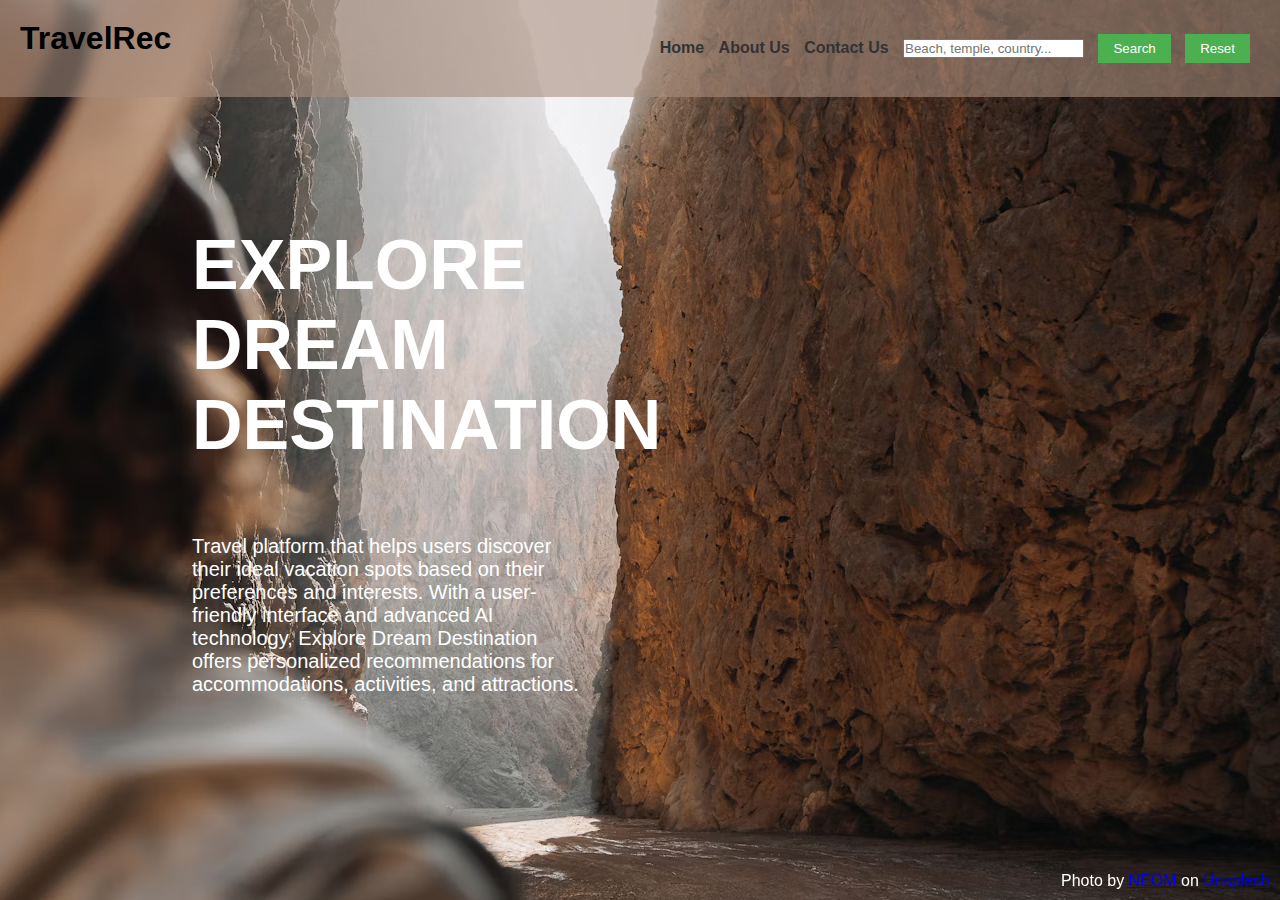
<file: index.html>
<!DOCTYPE html>
<html lang="en">
  <head>
    <meta charset="UTF-8" />
    <title>Travel Recommendations</title>
    <link rel="stylesheet" href="./style.css" />
  </head>
  <body>
    <nav>
      <h1>TravelRec</h1>
      <ul>
        <li><a href="./index.html" id="home">Home </a></li>
        <li><a href="./aboutus.html" id="aboutus">About Us </a></li>
        <li><a href="./contact.html" id="contact">Contact Us </a></li>
        <li>
          <input
            type="text"
            id="searchInput"
            placeholder="Beach, temple, country..."
          />
        </li>
        <li><button onclick="searchJSON()" id="btnSearch">Search</button></li>
        <li><button onclick="clearSearch()" id="btnReset">Reset</button></li>
      </ul>
    </nav>
    <div class="homepage-container">
      <div id="homepage-text">
        <h1 id="homepage-title">
          EXPLORE <br />
          DREAM <br />
          DESTINATION
        </h1>
        <p id="intro">
          Travel platform that helps users discover their ideal vacation spots
          based on their preferences and interests. With a user-friendly
          interface and advanced AI technology, Explore Dream Destination offers
          personalized recommendations for accommodations, activities, and
          attractions.
        </p>
      </div>
      <div id="search-results"></div>
    </div>
    <p id="credits">
      Photo by
      <a
        href="https://unsplash.com/@neom?utm_content=creditCopyText&utm_medium=referral&utm_source=unsplash"
        >NEOM</a
      >
      on
      <a
        href="https://unsplash.com/photos/a-person-wearing-a-hat-standing-in-front-of-a-mountain-WZCMd9K-sHY?utm_content=creditCopyText&utm_medium=referral&utm_source=unsplash"
        >Unsplash</a
      >
    </p>
    <script src="./travel_recommendation.js"></script>
  </body>
</html>
</file>
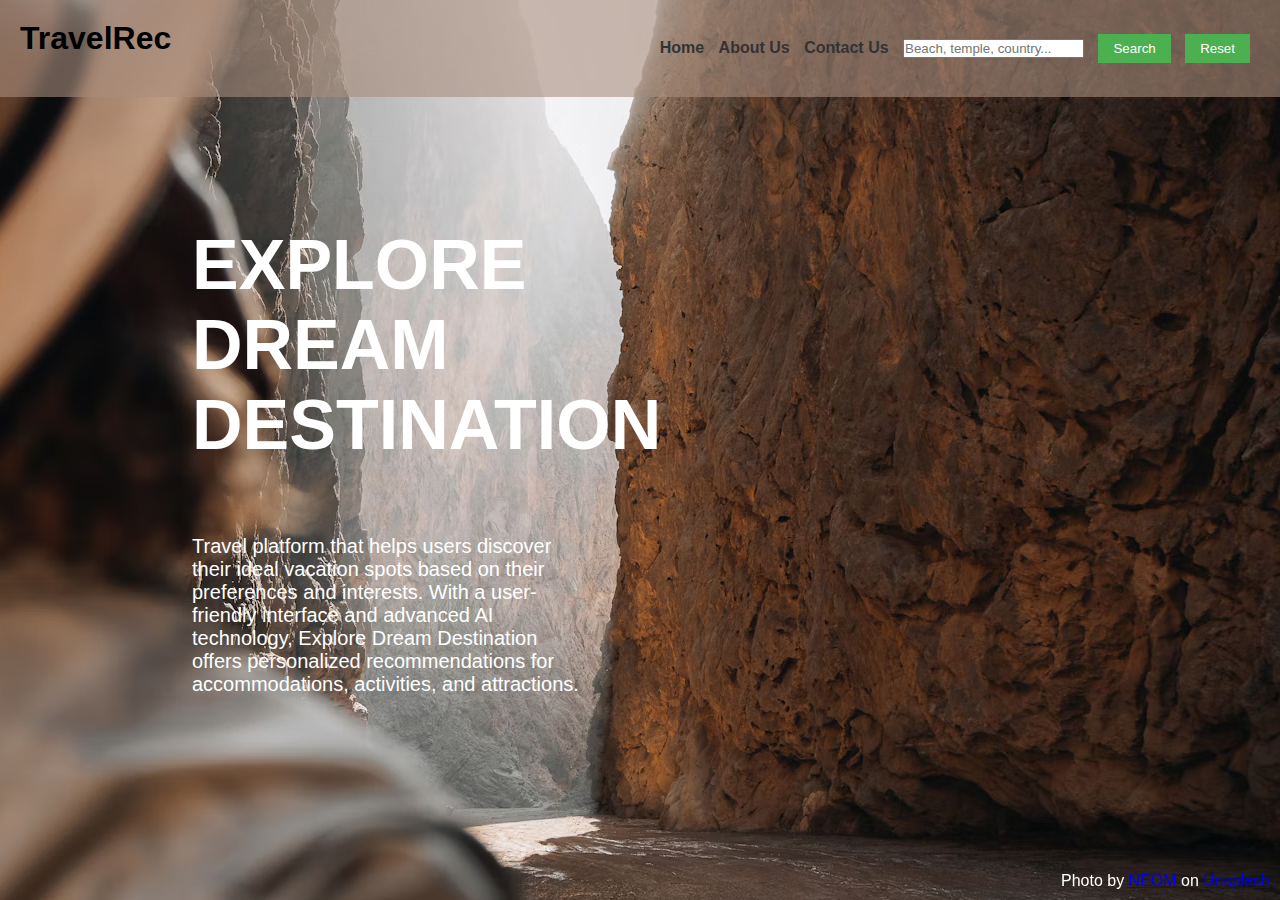
<file: travel_recommendation.html>
<!DOCTYPE html>
<html lang="en">
<head>
  <meta charset="UTF-8">
  <title>Travel Recommendations</title>
  <link rel="stylesheet" href="./style.css">
</head>
<body>
   <nav><h1>TravelRec</h1>
<ul>
  <li><a href="./travel_recommendation.html" id="home">Home </a></li>
  <li><a href="./aboutus.html" id="aboutus">About Us </a></li>
  <li><a href="./contact.html" id="contact">Contact Us </a></li>
  <li><input type="text" id="searchInput" placeholder="Beach, temple, country...">  </li>
  <li><button onclick="searchJSON()" id='btnSearch'>Search</button>
  <li><button onclick="clearSearch()" id='btnReset'>Reset</button>
  </li>

</ul>
</nav>
<div class="homepage-container">
    <div id="homepage-text">
        <h1 id="homepage-title"> EXPLORE <br> DREAM <br> DESTINATION </h1>
        <p id="intro"> Travel platform that helps users discover their ideal vacation spots based on their preferences and interests. With a user-friendly interface and advanced AI technology, Explore Dream Destination offers personalized recommendations for accommodations, activities, and attractions. </p>
    </div>
    <div id="search-results" ></div>
</div>
<p id="credits">Photo by <a href="https://unsplash.com/@neom?utm_content=creditCopyText&utm_medium=referral&utm_source=unsplash">NEOM</a> on <a href="https://unsplash.com/photos/a-person-wearing-a-hat-standing-in-front-of-a-mountain-WZCMd9K-sHY?utm_content=creditCopyText&utm_medium=referral&utm_source=unsplash">Unsplash</a>
</p>
<script src="./travel_recommendation.js"></script>
</body>
</html>
</file>
<file: style.css>
/* Basic CSS for the navigation bar */

*{
    margin: 0;
    padding: 0;
    box-sizing: border-box;
}
nav {
    background-color: #a78d7c98;
    padding: 20px;
    display: flex;
    align-items: center;
    justify-content: space-between;
    
  }
  
  nav ul {
    list-style-type: none;
    /* padding: 0; */
  }
  
  nav ul li {
    display: inline;
    margin-right: 10px;
  }
  
  nav a {
    text-decoration: none;
    color: #333;
    font-weight: bold;
  }
  
  /* Basic CSS for the form elements */
  body {
    font-family: Arial, sans-serif;
    /* margin: 20px; */
    background-image: url("travel.png");
    background-position: 50% 50%;
    background-repeat: no-repeat;
    height: 100vh;
    width: 100%;
    background-attachment: fixed;
    
  }
  
  h1 {
    margin-bottom: 20px;
  }
  
  div {
    margin-bottom: 10px;
  }
/*   
  label {
    display: inline-block;
    width: 100px;
  } */
/*   
  input[type="text"],
  input[type="number"],
  select {
    width: 200px;
    padding: 5px;
  } */
  
  button {
    padding: 7px 15px;
    background-color: #4CAF50;
    color: white;
    border: none;
    cursor: pointer;
  }
  
  button:hover {
    background-color: #45a049;
  }
  
  #credits {
    position: fixed;
    bottom: 10px;
    right: 10px;
    color: white;
  }
  
  #homepage-text {
    margin: 10% auto auto 15%;
    color: white;
  }
  #homepage-title {
    font-size: 70px;    
  }
  #intro {
    padding-top: 50px;
    font-size: 20px;
    width: 400px;
    overflow-wrap: normal;
  }
  #aboutus-text {
    margin: 10% auto auto 15%;
    color: white;
  }
  #aboutus-title {
    font-size: 70px;
  }
  #aboutus-desc {
    margin-top: 50px;
    font-size: 20px;
    width: 900px;
    overflow-wrap: normal;
    background-color: rgba(51, 51, 51, 0.397);

  }

  #team {
    margin-top: 100px;
    display: flex;
    color: white;
    align-items: center;
    justify-content: center;

  }
  .team-member{
    width: 20%;
    background-color: rgba(51, 51, 51, 0.514);
    margin: 20px;
    display: flex;
    flex-direction: column;
    align-items: center;
    justify-content: center;
}
#title {
    background-color: #45a049;
    border-radius: 10px;
    padding: 5px;
}
.contact-container {
    display: flex;
    margin: 10% auto auto 15%;
    color: white;
}
#contact-text {
    color: white;
    margin: 50px;    
}
#contact-title {
    font-size: 60px;
}
#contact-form {
    display: flex;
    flex-direction: column;
    background-color: rgba(82, 81, 81, 0.534);
    padding: 20px;
}
#contact-form input {
    width: 600px;
    height: 30px;
    margin: 10px;
    background-color: rgba(82, 81, 81, 0.774);
    border-color: #333;
    color: white;
}
#contact-form textarea {
    height: 60px;
    margin: 10px;
    background-color: rgba(82, 81, 81, 0.774);
    border-color: #333;
    color: white;

}

.homepage-container {
    display: flex;
}
#search-results {
    margin: 10% auto auto 15%;
}
.search-item {
    padding: 20px;
    background-color:  rgba(82, 81, 81, 0.774);
    color: white;
    word-wrap: normal;
    max-width: 440px;
}
</file>
